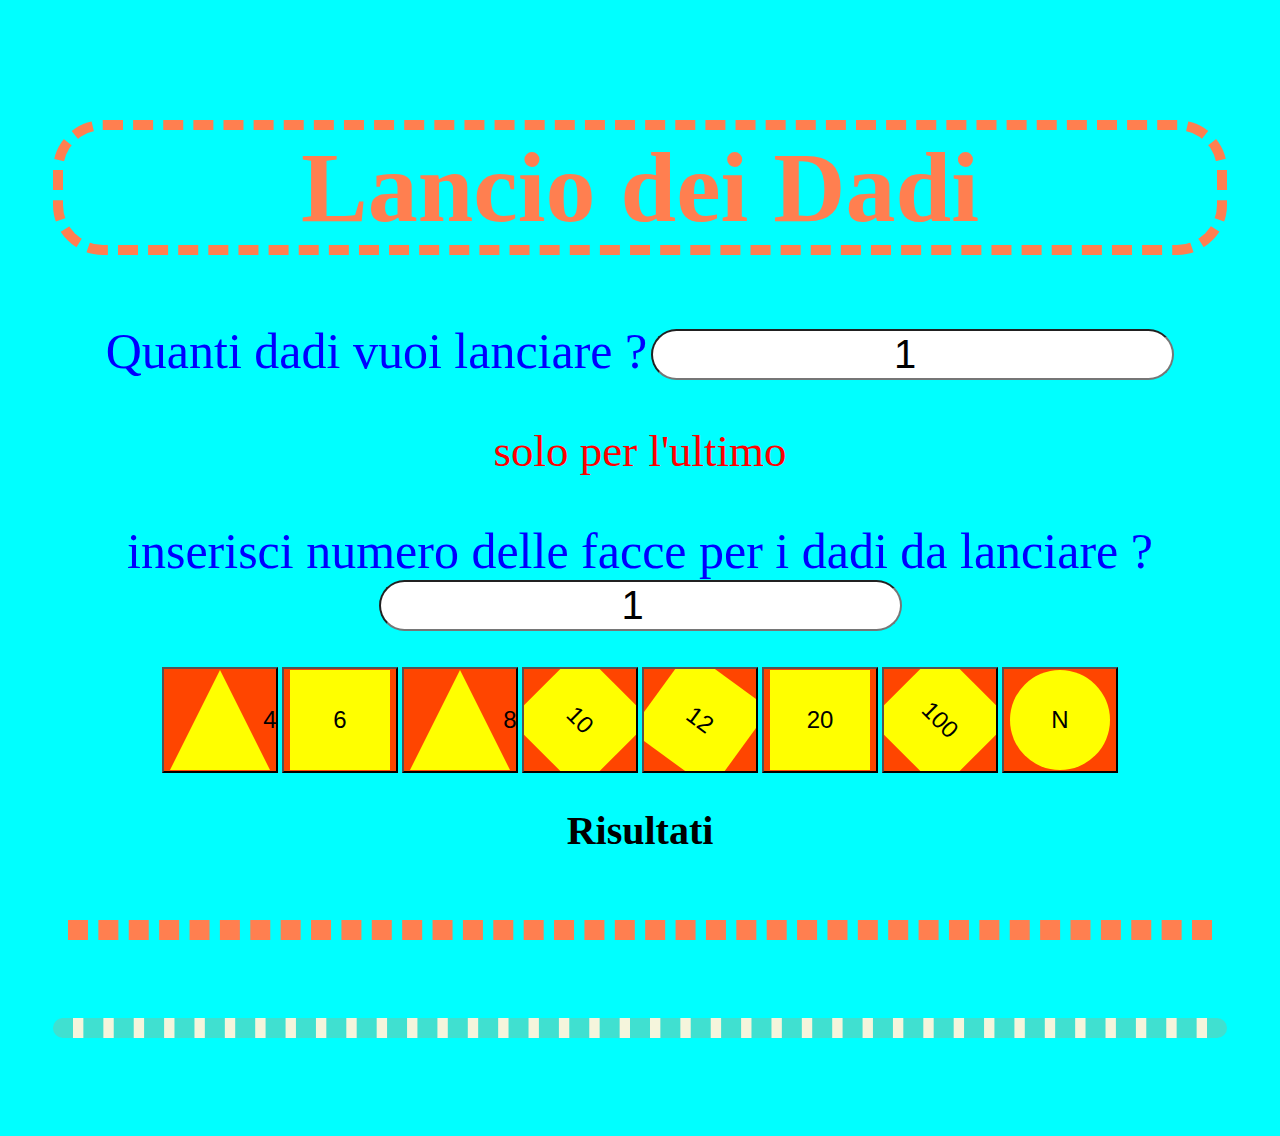
<file: index.html>
<!DOCTYPE html>
<html>

<head>
    <title> Lancio Dei Dadi </title>
    <link rel="icon" href="https://static.vecteezy.com/ti/vettori-gratis/p1/2165690-line-icon-for-dice-vettoriale.jpg"
        type="image/jpg">
    <link rel="stylesheet" href="StyleDadi.css">
</head>

<body>
    <div class="container">
        <h1>Lancio dei Dadi</h1>
        <label for="numero-dadi">Quanti dadi vuoi lanciare ?</label>
        <input type="number" id="numero-dadi" min="1" value="1">

        <p class="view"> solo per l'ultimo </p>

        <label for="facce-dadi"> inserisci numero delle facce per i dadi da lanciare ?</label>
        <input type="number" id="facce-dadi" min="1" value="1">

        <br>
        <br>
        <br>
        <button onclick="generaNumeri4()">
            <div class="triangolo">
                <div class="figure-container">
                    <span class="number">4</span>
                </div>
            </div>
        </button>
        <button onclick="generaNumeri6()">
            <div class="quadrato">
                <div class="figure-container">
                    <span class="number">6</span>
                </div>
            </div>
        </button>
        <button onclick="generaNumeri8()">
            <div class="triangolo">
                <div class="figure-container">
                    <span class="number">8</span>
                </div>
            </div>
        </button>
        <button onclick="generaNumeri10()">
            <div class="rombo">
                <div class="container">
                    <span class="number">10</span>
                </div>
            </div>
        </button>
        <button onclick="generaNumeri12()">
            <div class="pentagono">
                <div class="figure-container">
                    <span class="number">12</span>
                </div>
            </div>
        </button>
        <button onclick="generaNumeri20()">
            <div class="esagono">
                <div class="figure-container">
                    <span class="number">20</span>
                </div>
            </div>
        </button>

        <button onclick="generaNumeri100()">
            <div class="rombo">
                <div class="figure-container">
                    <span class="number">100</span>
                </div>
            </div>
        </button>

        <button onclick="generaNumerin()">
            <div class="cerchio">
                <div class="figure-container">
                    <span class="number">N</span>
                </div>
            </div>
        </button>

        <h2>Risultati</h2>

        <br>

        <div id="risultato"></div>

        <br>

        <p id="somma-totale"></p>
    </div>

    <script src="Scriptdadi.js">
    </script>
</body>

</html>
</file>
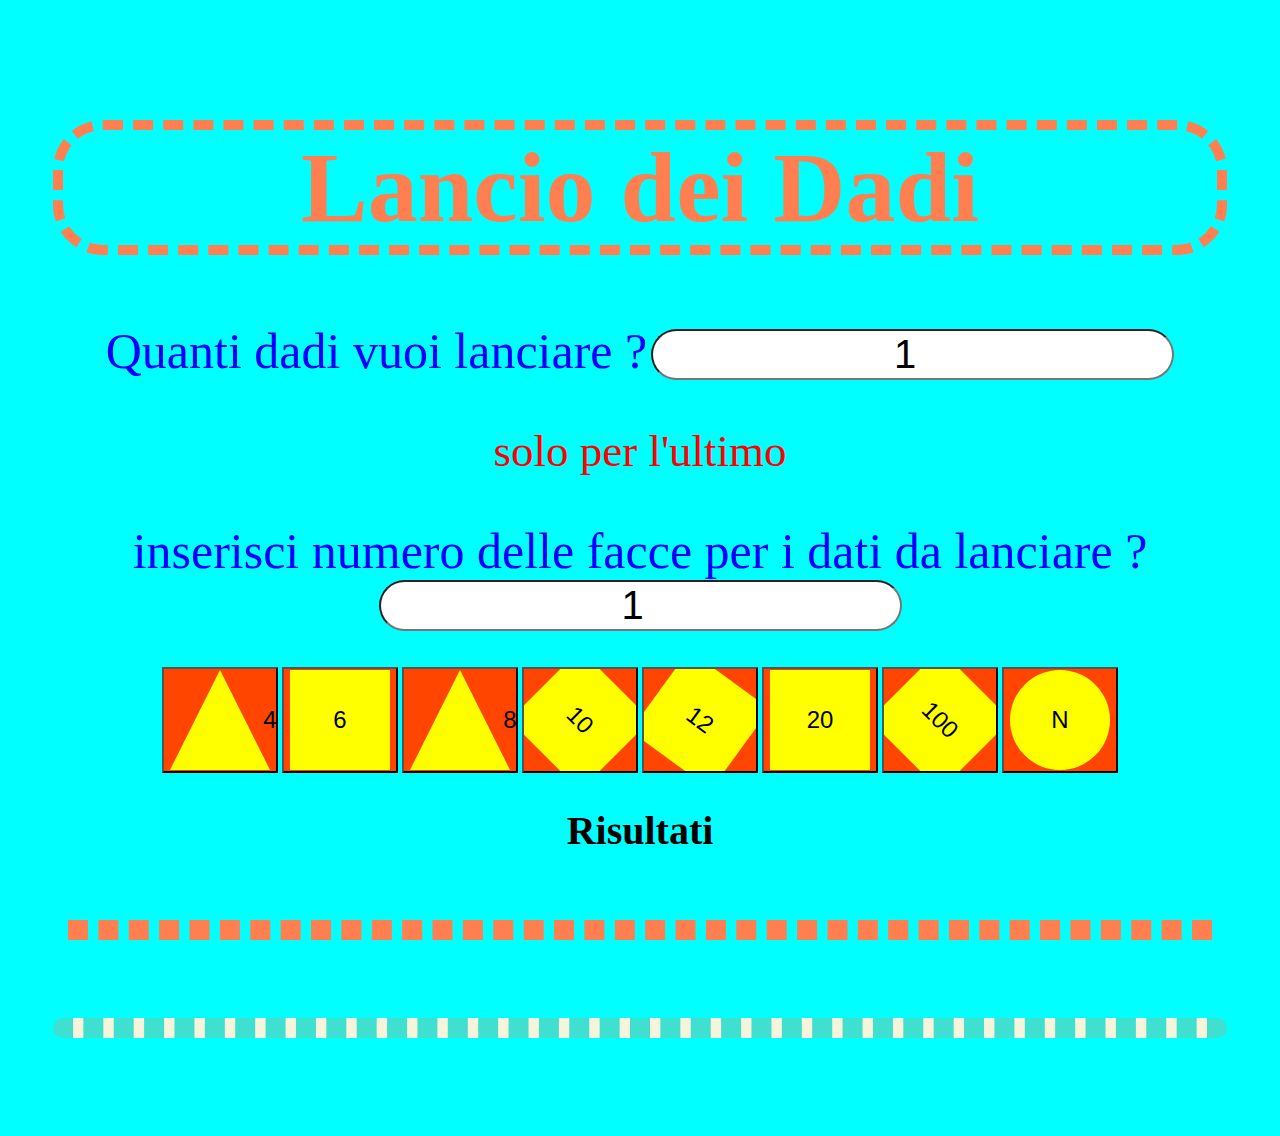
<file: Lancio_Dadi.html>
<!DOCTYPE html>
<html>

<head>
    <title> Lancio Dei Dadi </title>
    <link rel="icon" href="https://static.vecteezy.com/ti/vettori-gratis/p1/2165690-line-icon-for-dice-vettoriale.jpg"
        type="image/jpg">
    <link rel="stylesheet" href="StyleDadi.css">
</head>

<body>
    <div class="container">
        <h1>Lancio dei Dadi</h1>
        <label for="numero-dadi">Quanti dadi vuoi lanciare ?</label>
        <input type="number" id="numero-dadi" min="1" value="1">

        <p class="view"> solo per l'ultimo </p>

        <label for="facce-dadi"> inserisci numero delle facce per i dati da lanciare ?</label>
        <input type="number" id="facce-dadi" min="1" value="1">

        <br>
        <br>
        <br>
        <button onclick="generaNumeri4()">
            <div class="triangolo">
                <div class="figure-container">
                    <span class="number">4</span>
                </div>
            </div>
        </button>
        <button onclick="generaNumeri6()">
            <div class="quadrato">
                <div class="figure-container">
                    <span class="number">6</span>
                </div>
            </div>
        </button>
        <button onclick="generaNumeri8()">
            <div class="triangolo">
                <div class="figure-container">
                    <span class="number">8</span>
                </div>
            </div>
        </button>
        <button onclick="generaNumeri10()">
            <div class="rombo">
                <div class="container">
                    <span class="number">10</span>
                </div>
            </div>
        </button>
        <button onclick="generaNumeri12()">
            <div class="pentagono">
                <div class="figure-container">
                    <span class="number">12</span>
                </div>
            </div>
        </button>
        <button onclick="generaNumeri20()">
            <div class="esagono">
                <div class="figure-container">
                    <span class="number">20</span>
                </div>
            </div>
        </button>

        <button onclick="generaNumeri100()">
            <div class="rombo">
                <div class="figure-container">
                    <span class="number">100</span>
                </div>
            </div>
        </button>

        <button onclick="generaNumerin()">
            <div class="cerchio">
                <div class="figure-container">
                    <span class="number">N</span>
                </div>
            </div>
        </button>

        <h2>Risultati</h2>

        <br>

        <div id="risultato"></div>

        <br>

        <p id="somma-totale"></p>
    </div>

    <script src="Scriptdadi.js">
    </script>
</body>

</html>
</file>
<file: StyleDadi.css>
input {
    text-align: center;
    border-radius: 50px;
}

button {
    background-color: orangered;
    overflow: hidden;
}

h1 {
    color: coral;
    font-weight: bold;
    border: dashed coral 10px;
    border-radius: 50px;
}

.triangolo {
    width: 0;
    height: 0;
    border-left: 50px solid transparent;
    border-right: 50px solid transparent;
    border-bottom: 100px solid Yellow;
}

.quadrato {
    width: 100px;
    height: 100px;
    background-color: Yellow;
}

.rombo {
    width: 100px;
    height: 100px;
    background-color: Yellow;
    transform: rotate(45deg);
    position: relative;
}

.pentagono {
    width: 100px;
    height: 100px;
    background-color: Yellow;
    position: relative;
    transform: rotate(36deg);
}

.esagono {
    width: 100px;
    height: 100px;
    background-color: yellow;
    position: relative;
}

.cerchio {
    width: 100px;
    height: 100px;
    border-radius: 50%;
    background-color: yellow;
}


.figure-container {
    position: relative;
    width: 100px;
    height: 100px;
}

.number {
    position: absolute;
    top: 50%;
    left: 50%;
    transform: translate(-50%, -50%);
    font-size: 24px;
    line-height: 1;
}

@media all and (max-width: 1024px) {
    .container {
        max-width: 500px;
        margin: 0 auto;
        text-align: center;
        padding: 20px;
    }

    label {
        font-size: 40px;
        color: blue;
    }

    h1 {
        font-size: 80px;
    }

    input {
        font-size: 35px;
    }

    p {
        font-size: 40px;
        color: blue;
    }

    h2 {
        font-size: 35px;
    }

    #risultato
    {
        background-color: mediumspringgreen;
    }
}

@media all and (min-width: 1024px) {
    .container {
        max-width: 2500px;
        margin: 0 auto;
        text-align: center;
        padding: 45px;
    }

    label {
        font-size: 50px;
        color: blue;
    }

    h1 {
        font-size: 100px;
    }

    input {
        font-size: 40px;
    }

    p {
        font-size: 45px;
        color: blue;
    }

    h2 {
        font-size: 40px;
    }

    #risultato
    {
        background-image: url(https://img.wallpapic.it/i0217-813-97/thumb/fantasia-drago-cartoni-animati-computer-grafica-sfondo.jpg);
    }
}

body {
    background-color: aqua;
}

.view {
    color: red
}

#risultato {
    text-align: center;
    margin: 15px;
    font-weight: bold;
    border: dashed coral 10px;
}

#somma-totale {
    border-radius: 50px;
    border: dashed turquoise 10px;
    background-color: beige;
}
</file>
